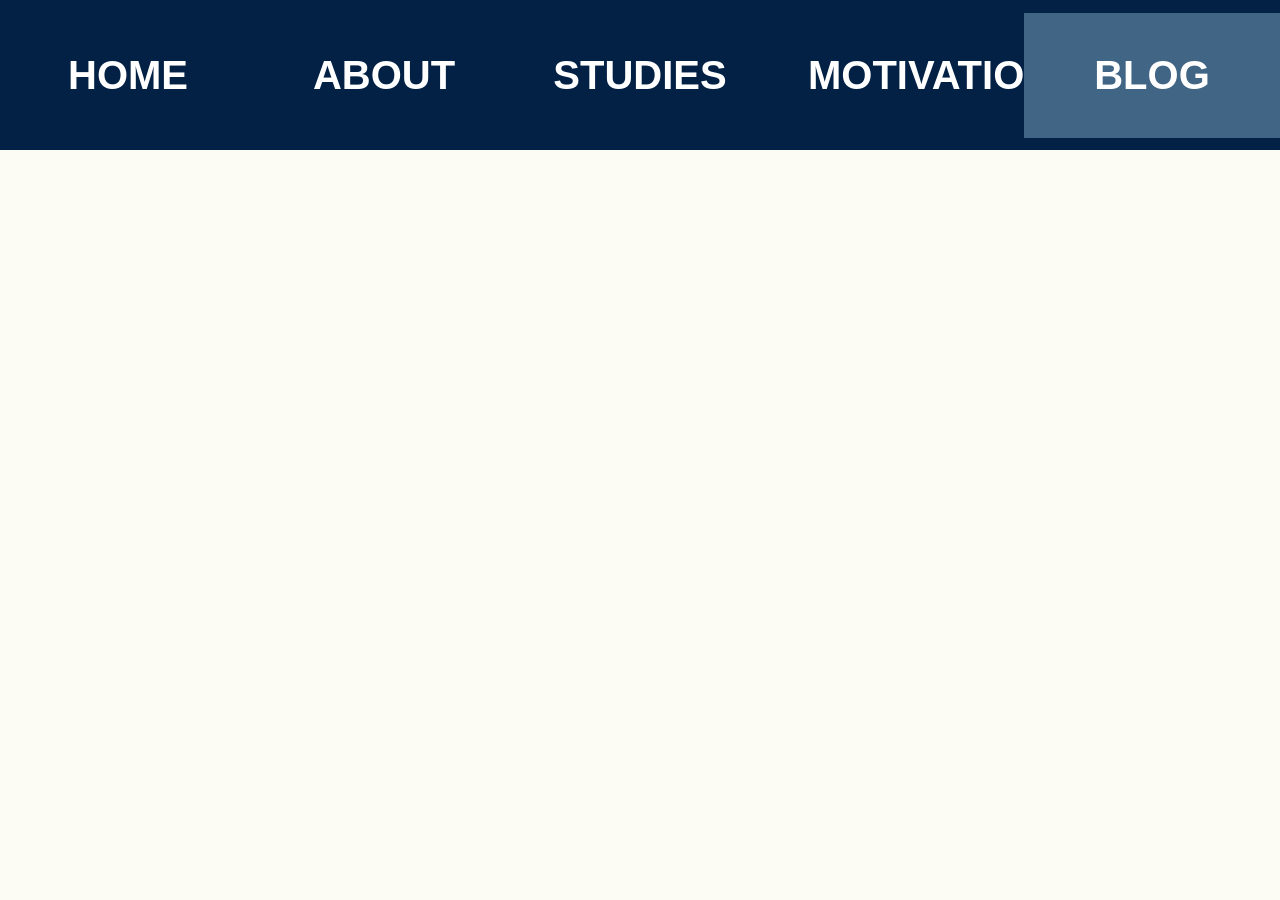
<file: blog.html>
<!DOCTYPE html>
<html lang="en">
<head>
    <meta charset="UTF-8">
    <meta http-equiv="X-UA-Compatible" content="IE=edge">
    <meta name="viewport" content="width=device-width, initial-scale=1.0">
    <title>BLOG</title>
    <link rel="stylesheet" href="style.css">
</head>
<body>
    <div class="topBar">
        <a href="index.html" class="navItem button">HOME</a>
        <a href="about.html"class="navItem button">ABOUT</a>
        <a href="dashboard.html" class="navItem button">STUDIES</a>
        <a href="why-it.html" class="navItem button">MOTIVATION</a>
        <a class="selected">BLOG</a>
        </div>
</body>
</html>
</file>
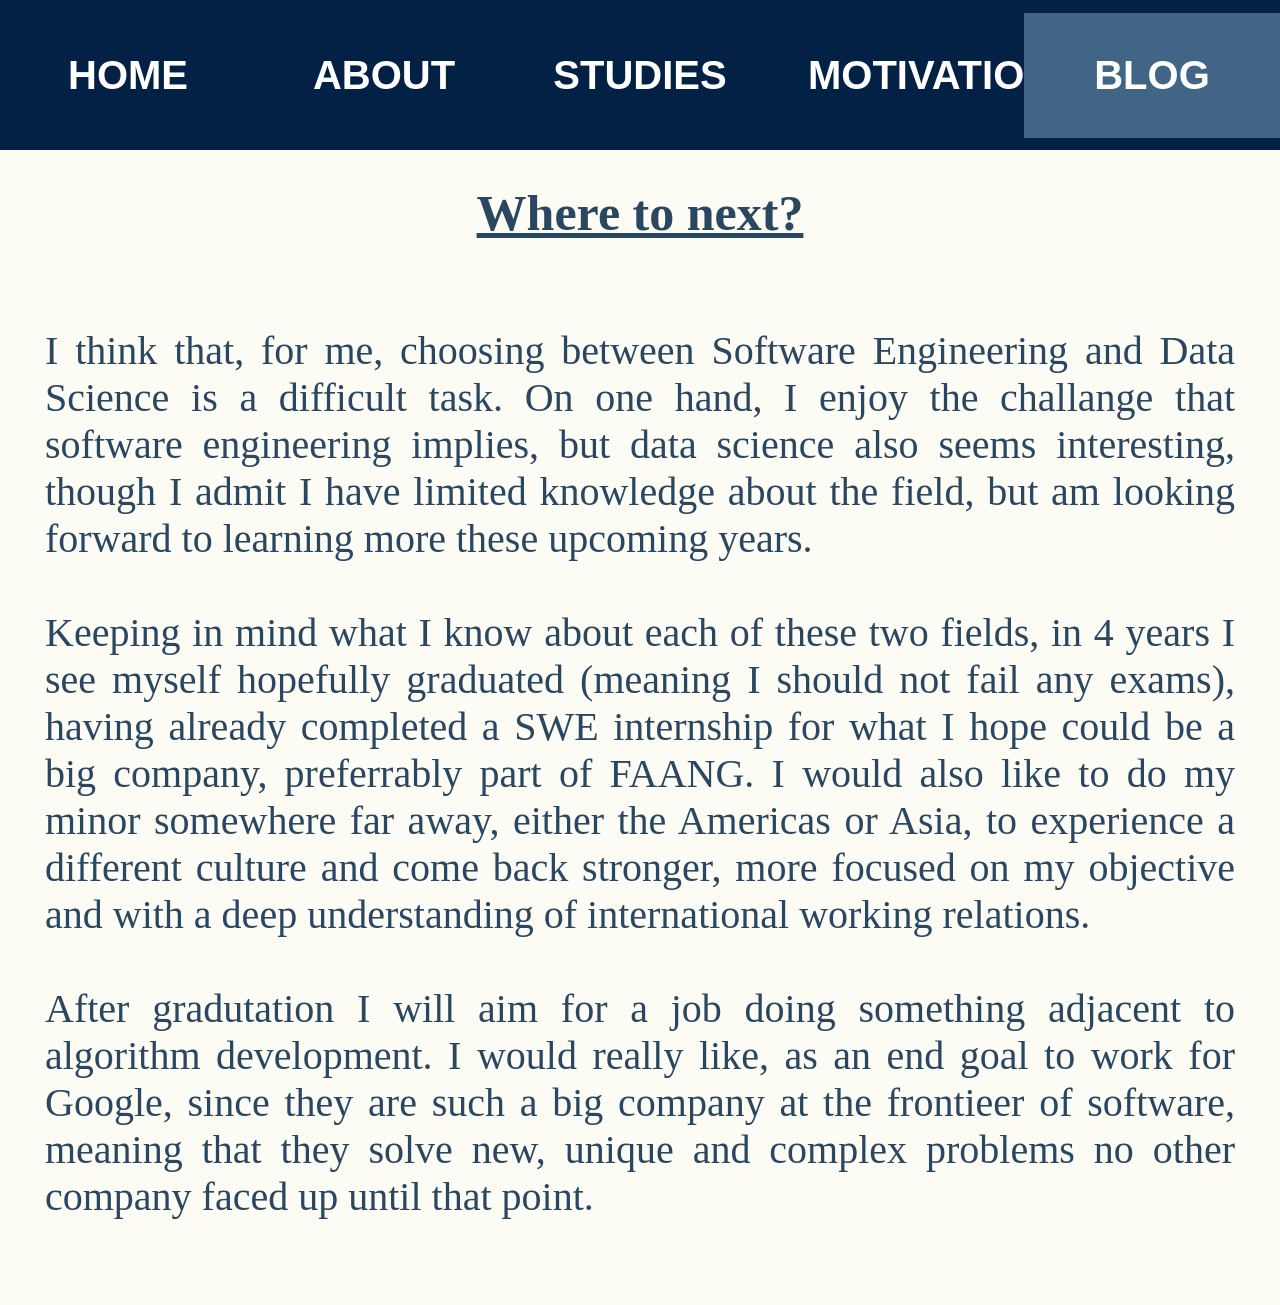
<file: blogDirection.html>
<!DOCTYPE html>
<html lang="en">
<head>
    <meta charset="UTF-8">
    <meta http-equiv="X-UA-Compatible" content="IE=edge">
    <meta name="viewport" content="width=device-width, initial-scale=1.0">
    <link rel="stylesheet" href="style.css" />
    <title>DIRECTION</title>
</head>
<body>
    <div class="topBar">
        <a href="index.html" class="navItem button">HOME</a>
        <a href="about.html"class="navItem button">ABOUT</a>
        <a href="dashboard.html" class="navItem button">STUDIES</a>
        <a href="why-it.html" class="navItem button">MOTIVATION</a>
        <a class="selected navItem button" href="blog.html">BLOG</a>
        </div>

        <h1 class="basicText title centered">Where to next?</h1>

        <p class="directionText basicText justified">
            I think that, for me, choosing between Software Engineering and Data Science is a difficult task. On one hand, I enjoy the challange that software engineering implies, but data science also seems interesting, though I admit I have limited knowledge about the field, but am looking forward to learning more these upcoming years.
        	<br><br>Keeping in mind what I know about each of these two fields, in 4 years I see myself hopefully graduated (meaning I should not fail any exams), having already completed a SWE internship for what I hope could be a big company, preferrably part of FAANG. I would also like to do my minor somewhere far away, either the Americas or Asia, to experience a different culture and come back stronger, more focused on my objective and with a deep understanding of international working relations.
	        <br><br>After gradutation I will aim for a job doing something adjacent to algorithm development. I would really like, as an end goal to work for Google, since they are such a big company at the frontieer of software, meaning that they solve new, unique and complex problems no other company faced up until that point.

        </p>
        
</body>
</html>
</file>
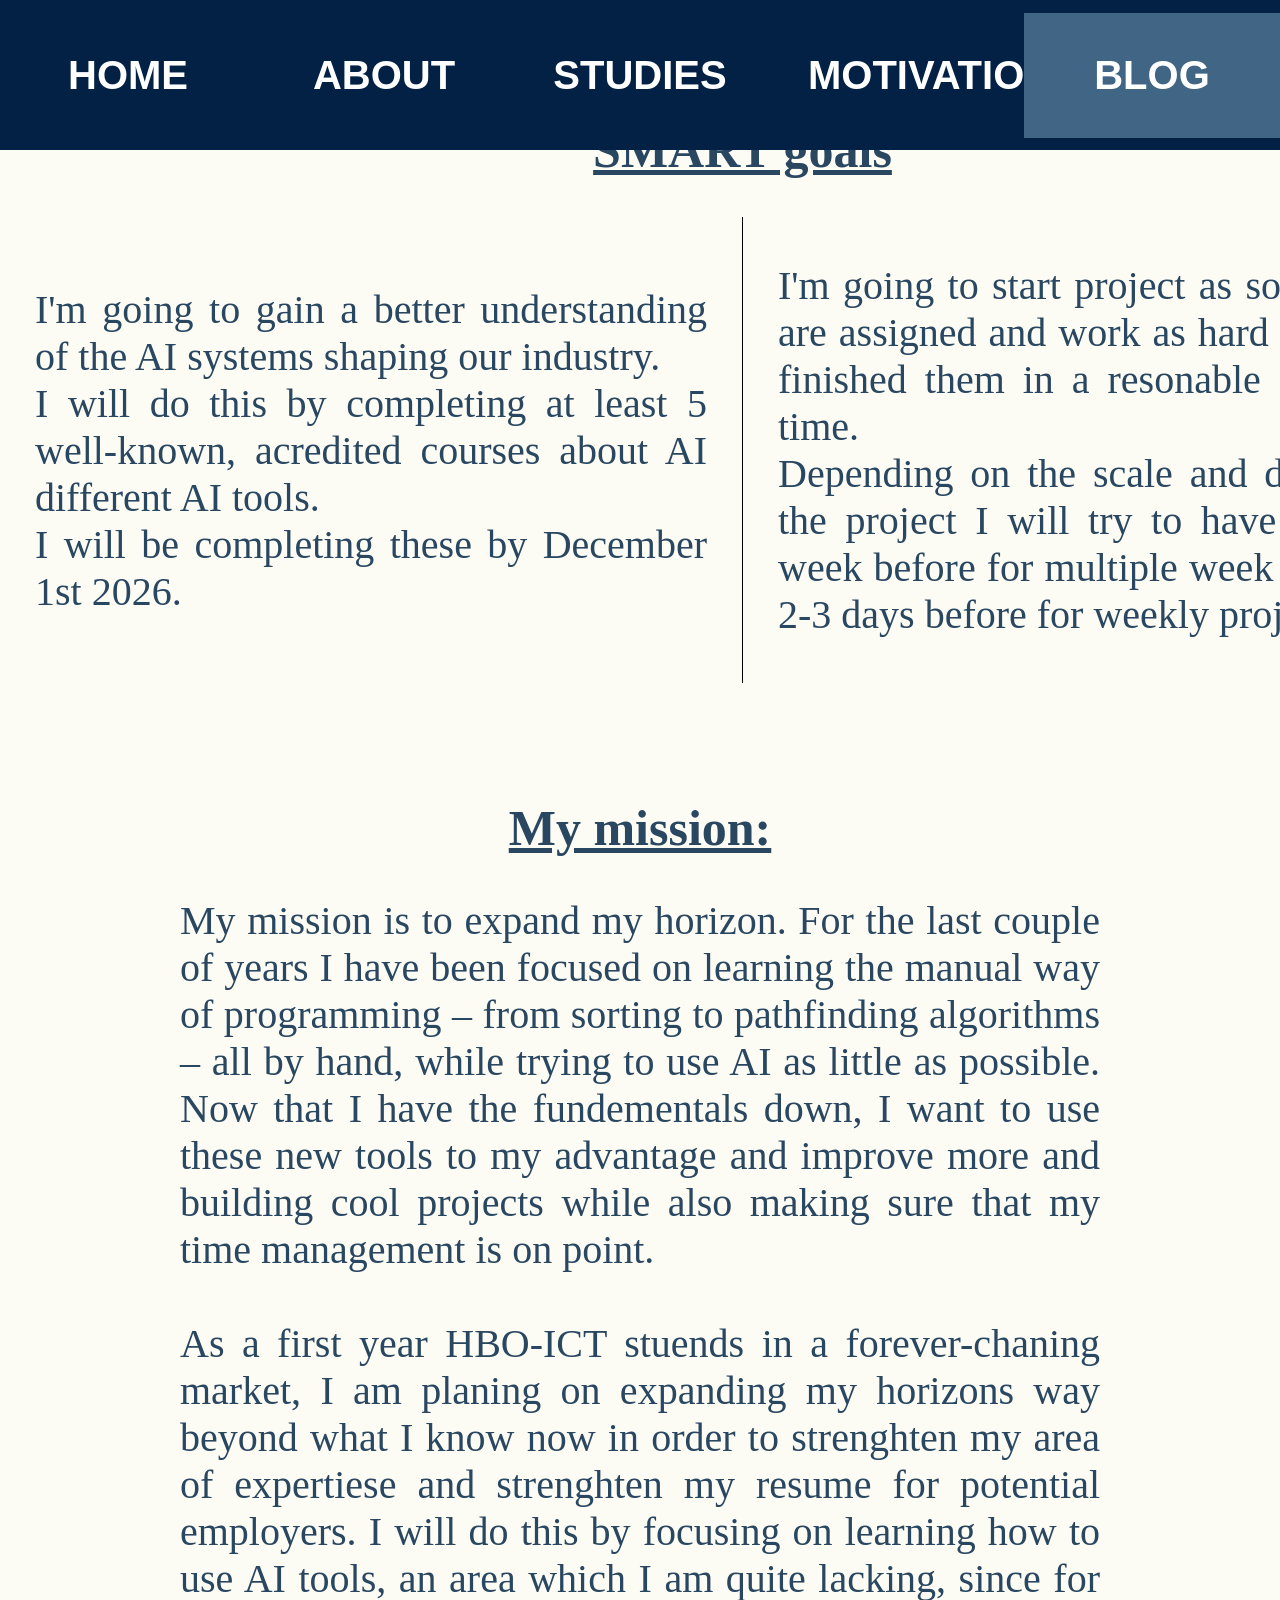
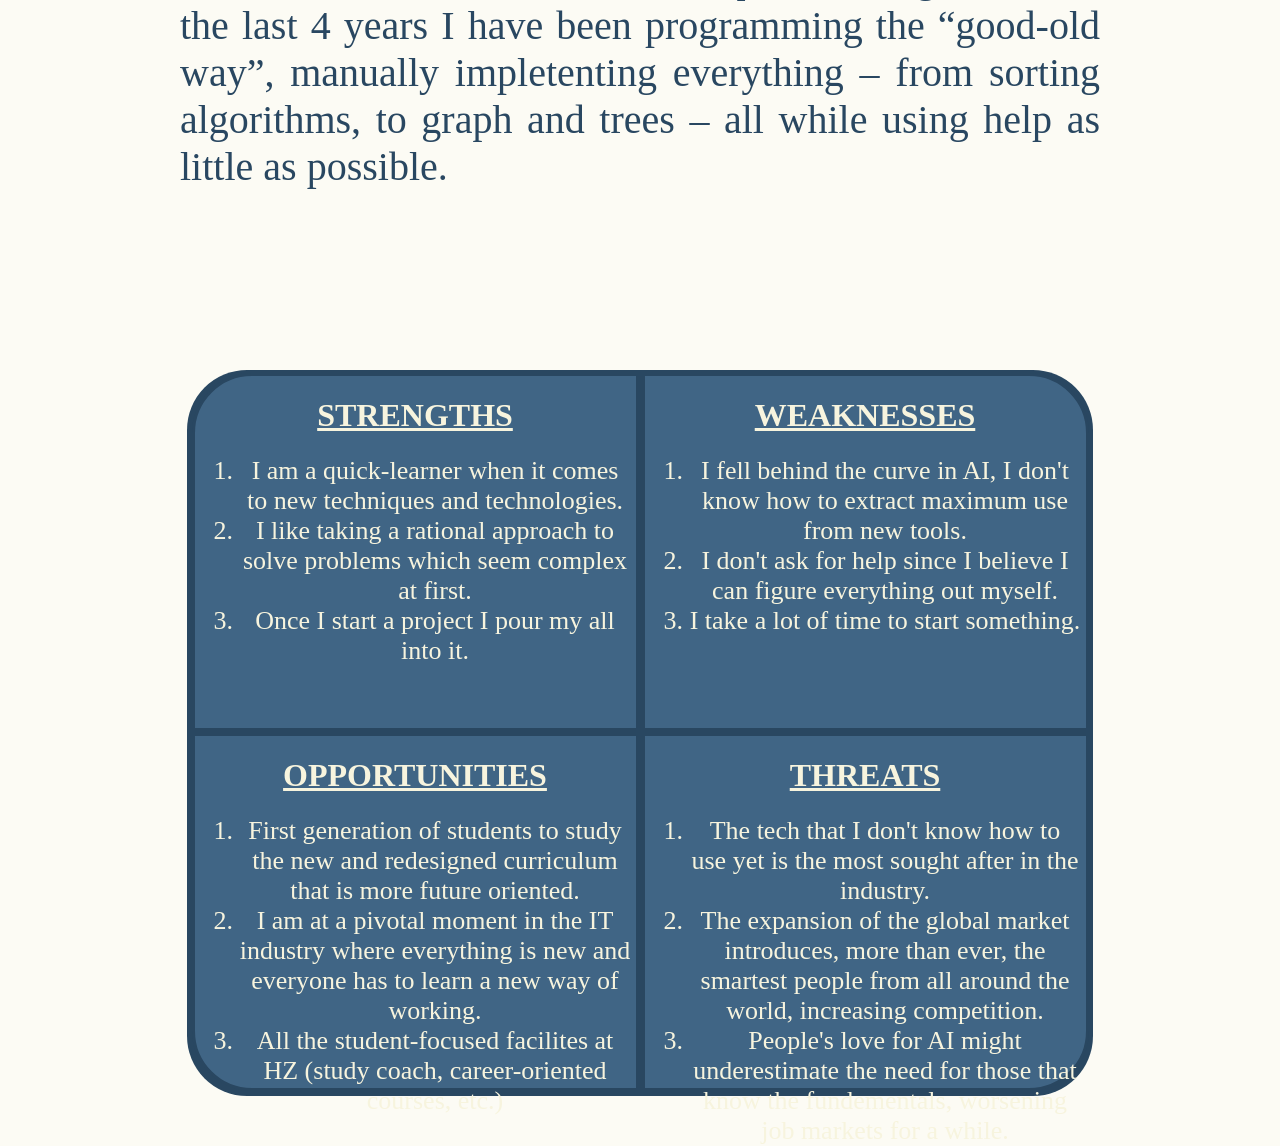
<file: blogGoals.html>
<!DOCTYPE html>
<html lang="en">
<head>
    <meta charset="UTF-8">
    <meta http-equiv="X-UA-Compatible" content="IE=edge">
    <meta name="viewport" content="width=device-width, initial-scale=1.0">
    <title>GOALS</title>
    <link rel="stylesheet" href="style.css">
</head>
<body>
    <div class="topBar">
        <a href="index.html" class="navItem button">HOME</a>
        <a href="about.html"class="navItem button">ABOUT</a>
        <a href="dashboard.html" class="navItem button">STUDIES</a>
        <a href="why-it.html" class="navItem button">MOTIVATION</a>
        <a class="selected navItem button" href="blog.html">BLOG</a>
        </div>

           <table class="goalTable">
                <tr class="goalTr">
                    <td colspan="2" class="goalTd">
                        <h1 class="basicText title">SMART goals</h1>
                    </td>
                </tr>
                <tr class="goalTr">
                    <td class="goalTd">
                        <p class="goalP basicText justified">
                        I'm going to gain a better understanding of the AI systems shaping our industry.
                        <br>I will do this by completing at least 5 well-known, acredited courses about AI different AI tools.
                        <br>I will be completing these by December 1st 2026.
                        </p>
                    </td>
                    <td class="goalTd">
                        <p class="goalP basicText justified">
                            I'm going to start project as soon as they are assigned and work as hard as I can to finished them in a resonable amount of time.
                            <br>Depending on the scale and deadline of the project I will try to have it done a week before for multiple week project, or 2-3 days before for weekly projects.
                            <!--<br>I will look back at the end of block 2 to see how well I have kept this.-->

                        </p>
                    </td>
                </tr>
           </table>

        <div class="missionDiv">
                <h1 class="basicText title centered">My mission:</h1>

                <p class="justified basicText mission centered">
                    My mission is to expand my horizon. For the last couple of years I have been focused on learning the manual way of programming – from sorting to pathfinding algorithms – all by hand, while trying to use AI as little as possible. Now that I have the fundementals down, I want to use these new tools to my advantage and improve more and building cool projects while also making sure that my time management is on point.
                    <br><br>As a first year HBO-ICT stuends in a forever-chaning market, I am planing on expanding my horizons way beyond what I know now in order to strenghten my area of expertiese and strenghten my resume for potential employers.
                    I will do this by focusing on learning how to use AI tools, an area which I am quite lacking, since for the last 4 years I have been programming the “good-old way”, manually impletenting everything – from sorting algorithms, to graph and trees – all while using help as little as possible.
                </p>
        </div>

        <div class="swot">
           <div class="strenghts">
                <h1 class="swotTitle">STRENGTHS</h1>
                <ol class="list">
                    <li class="swotList">I am a quick-learner when it comes to new techniques and technologies.</li>
                    <li class="swotList">I like taking a rational approach to solve problems which seem complex at first.</li>
                    <li class="swotList">Once I start a project I pour my all into it.</li>
                </ol>
           </div>
           <div class="weakness">
                <h1 class="swotTitle">WEAKNESSES</h1>
                <ol class="list">
                    <li class="swotList">I fell behind the curve in AI, I don't know how to extract maximum use from new tools.</li>
                    <li class="swotList">I don't ask for help since I believe I can figure everything out myself.</li>
                    <li class="swotList">I take a lot of time to start something.</li>

                </ol>
           </div>
           <div class="opportunities">
                <h1 class="swotTitle">OPPORTUNITIES</h1>
                <ol class="list">
                    <li class="swotList">First generation of students to study the new and redesigned curriculum that is more future oriented.</li>
                    <li class="swotList">I am at a pivotal moment in the IT industry where everything is new and everyone has to learn a new way of working.</li>
                    <li class="swotList">All the student-focused facilites at HZ (study coach, career-oriented courses, etc.)</li>
                </ol>
           </div>
           <div class="threats">
                <h1 class="swotTitle">THREATS</h1>
                <ol class="list">
                    <li class="swotList">The tech that I don't know how to use yet is the most sought after in the industry.</li>
                    <li class="swotList">The expansion of the global market introduces, more than ever, the smartest people from all around the world, increasing competition.</li>
                    <li class="swotList">People's love for AI might underestimate the need for those that know the fundementals, worsening job markets for a while.</li>
                </ol>
           </div>

            
        </div>

        
           

       
</body>
</html>
</file>
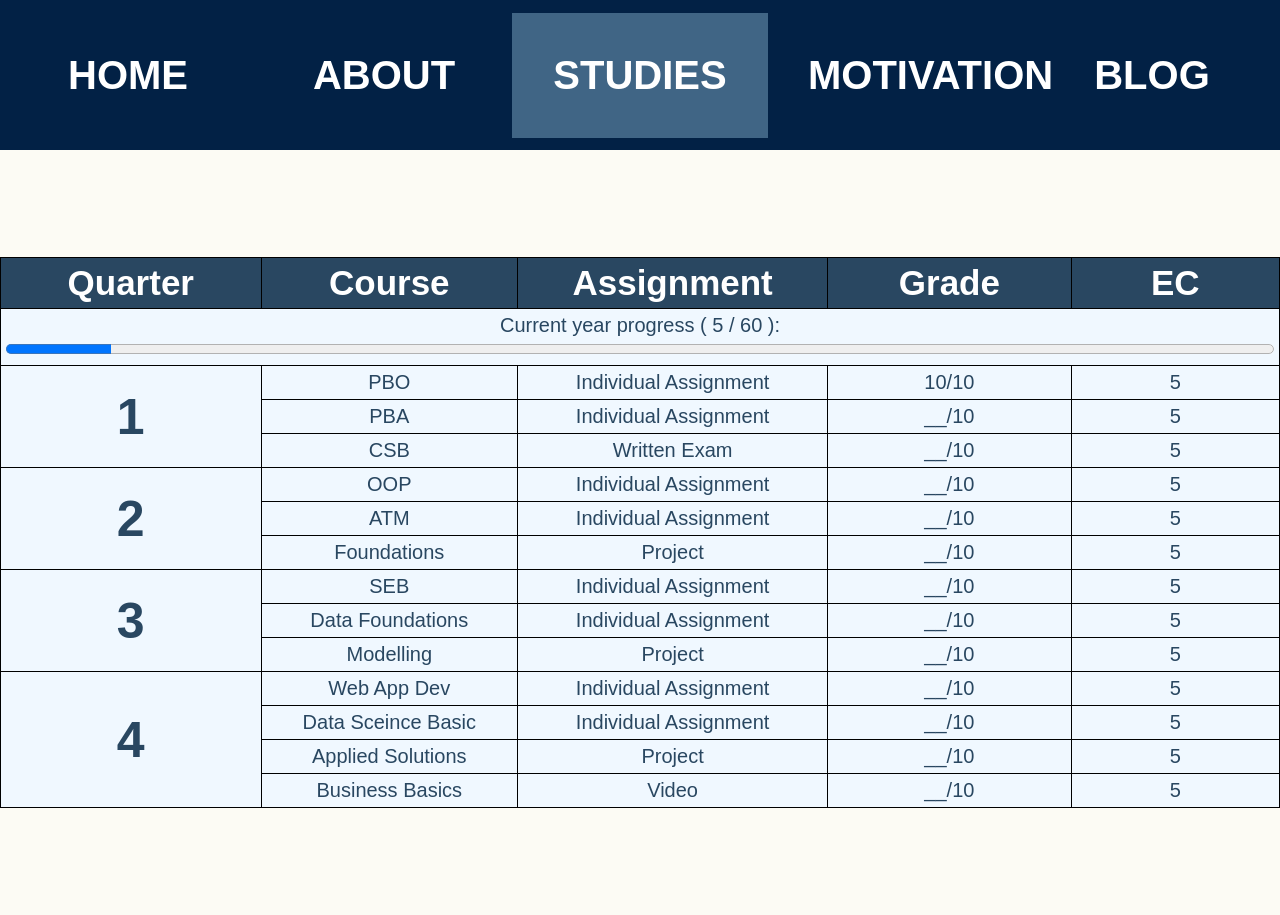
<file: dashboard.html>
<!DOCTYPE html>
<html lang="en">
<head>
    <meta charset="UTF-8">
    <meta http-equiv="X-UA-Compatible" content="IE=edge">
    <meta name="viewport" content="width=device-width, initial-scale=1.0">
    <link rel="stylesheet" href="style.css" />
    <title>STUDIES</title>
</head>
<body class="nonScrollable">

<div class="topBar">

    <a href="index.html" class="navItem button">HOME</a>
    <a href="about.html" class="navItem button">ABOUT</a>
    <p class="selected">STUDIES</p>
    <a href="why-it.html" class="navItem button">MOTIVATION</a>
    <a href="blog.html" class="navItem button">BLOG</a>
    

</div>

<table class="outsideTable">
    
    <tr>
        <th>Quarter</th>
        <th>Course</th>
        <th>Assignment</th>
        <th>Grade</th>
        <th>EC</th>
    </tr>
    <tr>
        <!--<td colspan="2">Current progress:</td>-->
        <td colspan="5"><label>Current year progress ( 5 / 60 ):<progress class="progressBar" max="60" value="5"></progress></label></td>
    </tr>
    <tr class="row">
        <td rowspan="3" class="number"><b>1</b></td>
        <td>PBO</td>
        <td>Individual Assignment</td>
        <td>10/10</td>
        <td>5</td>
    </tr>

    <tr>
        <td>PBA</td>
        <td>Individual Assignment</td>
        <td>__/10</td>
        <td>5</td>
    </tr>

    </tr>
        <td>CSB</t  §d>
        <td>Written Exam</td>
        <td>__/10</td>
        <td>5</td>
    </tr>

    <tr class="row">
        <td rowspan="3" class="number"><b>2</b></td>
        <td >OOP</td>
        <td >Individual Assignment</td>
        <td >__/10</td>
        <td >5</td>
    </tr>

    <tr>
        <td >ATM</td>
        <td >Individual Assignment</td>
        <td >__/10</td>
        <td >5</td>
    </tr>

    <tr>
        <td >Foundations</td>
        <td >Project</td>
        <td >__/10</td>
        <td >5</td>
    </tr>


    <tr class="row">
        <td rowspan="3" class="number"><b>3</b></td>
        <td >SEB</td>
        <td >Individual Assignment</td>
        <td >__/10</td>
        <td >5</td>
    </tr>

    <tr>
        <td >Data Foundations</td>
        <td >Individual Assignment</td>
        <td >__/10</td>
        <td >5</td>
    </tr>

    <tr>
        <td >Modelling</td>
        <td >Project</td>
        <td >__/10</td>
        <td >5</td>
    </tr>

    <tr class="row">
        <td rowspan="4" class="number"><b>4</b></td>
        <td >Web App Dev</td>
        <td >Individual Assignment</td>
        <td >__/10</td>
        <td >5</td>
    </tr>

    <tr>
        <td >Data Sceince Basic</td>
        <td >Individual Assignment</td>
        <td >__/10</td>
        <td >5</td>
    </tr>

    <tr>
        <td >Applied Solutions</td>
        <td >Project</td>
        <td >__/10</td>
        <td >5</td>
    </tr>

    <tr>
        <td >Business Basics</td>
        <td >Video</td>
        <td >__/10</td>
        <td >5</td>
    </tr>


</table>  
</body>
</html>
</file>
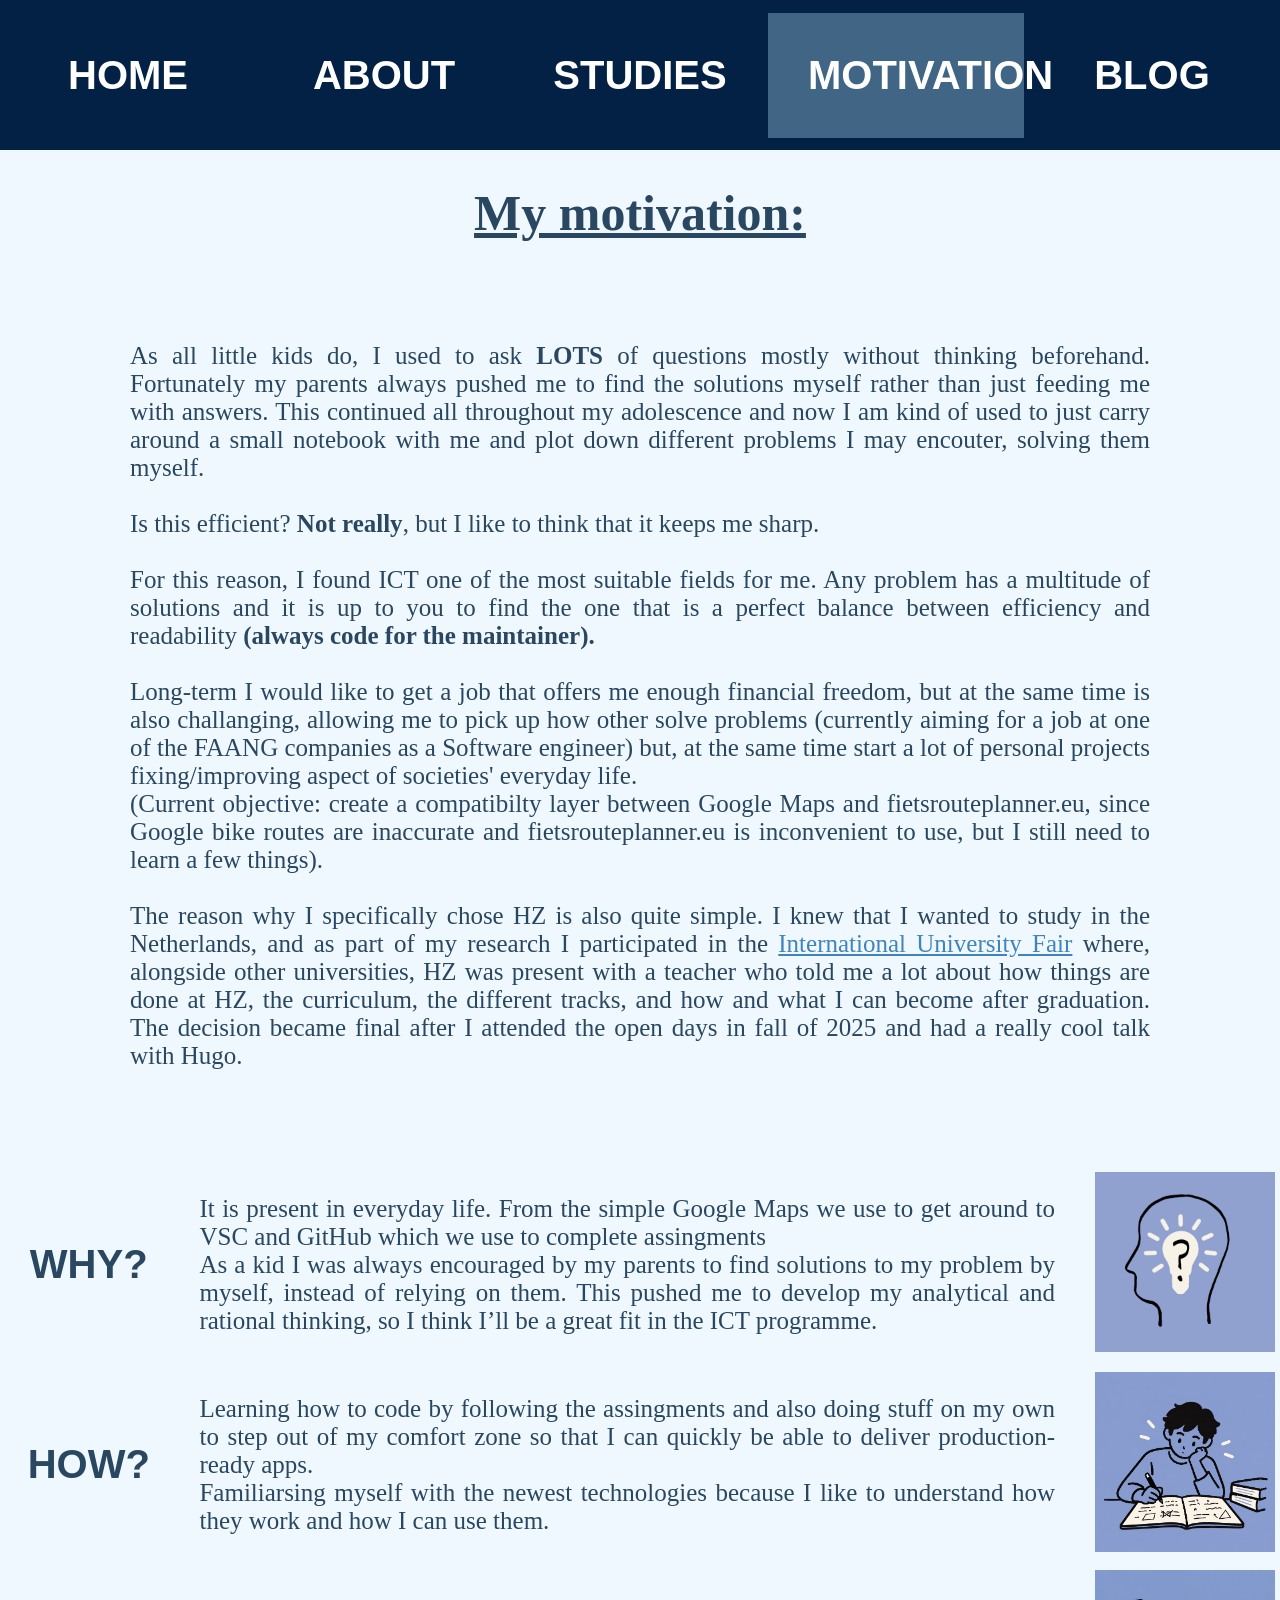
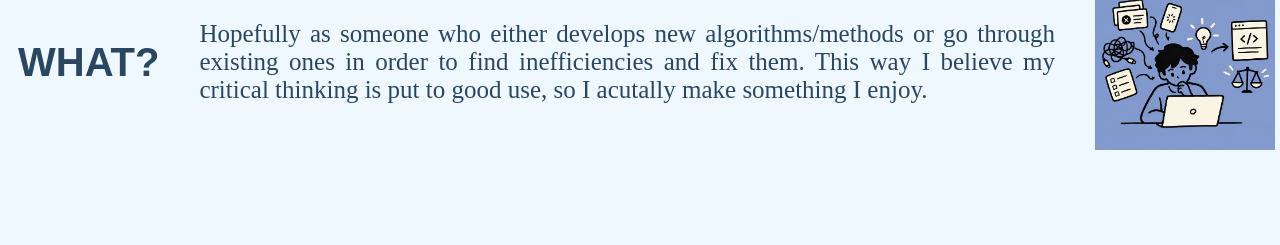
<file: why-it.html>
<!DOCTYPE html>
<html lang="en">

<head>
    <meta charset="UTF-8">
    <meta http-equiv="X-UA-Compatible" content="IE=edge">
    <meta name="viewport" content="width=device-width, initial-scale=1.0">
    <link rel="stylesheet" href="style.css" />
    <title>MOTIVATION</title>
</head>

<body class="motivation">
    <div class="topBar">
        <a href="index.html" class="navItem button">HOME</a>
        <a href="about.html" class="navItem button">ABOUT</a>
        <a href="dashboard.html" class="navItem button">STUDIES</a>
        <a class="selected">MOTIVATION</a>
        <a href="blog.html" class="navItem button">BLOG</a>
    </div>

    <div class="motivation">
        
        <h1 class="title basicText centered" >My motivation:</h1>

        <p class="motivationText basicText justified">
            As all little kids do, I used to ask <strong> LOTS </strong>of questions mostly without thinking beforehand. Fortunately my parents always pushed me to find the solutions myself rather than just feeding me with answers.
            This continued all throughout my adolescence and now I am kind of used to just carry around a small notebook with me and plot down different problems I may encouter, solving them myself.
            <br><br>Is this efficient? <strong>Not really</strong>, but I like to think that it keeps me sharp. 
            <br><br>For this reason, I found ICT one of the most suitable fields for me. Any problem has a multitude of solutions and it is up to you to find the one that is a perfect balance between efficiency and readability <strong>(always code for the maintainer).</strong>
            <br><br>Long-term I would like to get a job that offers me enough financial freedom, but at the same time is also challanging, allowing me to pick up 
            how other solve problems (currently aiming for a job at one of the FAANG companies as a Software engineer) but, at the same time start a lot of
            personal projects fixing/improving aspect of societies' everyday life. 
            <br>(Current objective: create a compatibilty layer between Google Maps and fietsrouteplanner.eu, since Google bike routes are inaccurate and fietsrouteplanner.eu is inconvenient to use, but I still need to learn a few things).
            <br><br>The reason why I specifically chose HZ is also quite simple. I knew that I wanted to study in the Netherlands, and as part of my research I
            participated in the <a class="iufLink" href="https://iuf.world/ro/">International University Fair</a> where, alongside other universities, HZ was present with a teacher who told me a lot about how
            things are done at HZ, the curriculum, the different tracks, and how and what I can become after graduation. The decision  became final after I 
            attended the open days in fall of 2025 and had a really cool talk with Hugo.
        </p>

        <table class="motivationTable">
            <tr class="motivationTr">
                <td class="motivationTd short">
                    <h1>WHY?</h1>
                </td>
                <td class="motivationTd">
                    <p class="basicText justified">
                        It is present in everyday life. From the simple Google Maps we use to get around to VSC and
                        GitHub which we use to complete assingments
                        <br>As a kid I was always encouraged by my parents to find solutions to my problem by myself,
                        instead of relying on them. This pushed me to develop my analytical and rational thinking, so I
                        think I’ll be a great fit in the ICT programme.

                    </p>
                </td>
                <td class="motivationTd">
                    <img src="./images/question.webp" class="motiavtionImage">
                </td>
            </tr>
            <tr class="motivationTr">
                <td class="motivationTd short">
                    <h1>HOW?</h1>
                </td>
                <td class="motivationTd">
                    <p class="basicText justified">
                        Learning how to code by following the assingments and also doing stuff on my own to step out of
                        my comfort zone so that I can quickly be able to deliver production-ready apps.
                        <br>Familiarsing myself with the newest technologies because I like to understand how they work
                        and how I can use them.

                    </p>
                </td>
                <td class="motivationTd">
                    <img src="./images/solution.webp" class="motiavtionImage">
                </td>
            </tr>
            <tr class="motivationTr">
                <td class="motivationTd short">
                    <h1>WHAT?</h1>
                </td>
                <td class="motivationTd">
                    <p class="basicText justified">
                        Hopefully as someone who either develops new algorithms/methods or go through existing ones in
                        order to find inefficiencies and fix them. This way I believe my critical thinking is put to
                        good use, so I acutally make something I enjoy.
                    </p>
                </td>
                <td class="motivationTd">
                    <img src="./images/ICT.webp" class="motiavtionImage">
                </td>
            </tr>
        </table>

    </div>

</body>

</html>
</file>
<file: style.css>
/*
COLORS:
Cream Background: fcfbf4
Top bar Navy: 022145
Text Navy: 294761

*/

body {

    padding: 0;
    margin: 0;
    background-color: #fcfbf4;
}

.nonScrollable {
    overflow: hidden;
}

html {
    padding: 0;
    margin: 0;
}

.header {
    width: 100%;
    height: 15vh;
    display: flex;
    justify-content: space-between;
    padding-bottom: -30px;
    background-color: #fcfbf4;
    margin: 0;
    text-align: center;
}

.socials {
    float: left;
    flex-direction: row;
    align-self: flex-start;
    width: 25vh;
    margin-top: 1%;

}

.hzLogo{
    scale:85%;
    margin-top: 10px;
    margin-bottom: -10px;
}

.socialItem {
    margin-left: 15px;
    padding-top: 0px;
    margin-top:4vh;
    display: inline-block;
    width: 6vh;
    scale:110%;
}

.middleSection {
    width: 50vh;
    width: auto;
    font-family: "Playfair Display", serif;
    text-align: center;
    /*font-family: "Yantramanav", sans-serif;*/
    font-size: 55px;
    font-weight: 900;
    color: #294761;

}


.middleSection>h1 {
    margin: 0;
}

.contactInfo {
    width: 25vh;
    margin-top: 1%;
    margin-right: 25px;
    color: #294761;
    font-size: 25px;
    direction: rtl;

}

.hero {
    position: relative;
}

.videoBG {
    width: 100%;
    height: 150%;
    object-fit: cover;
}


.description {
    position: absolute;
    top: 13vh;
    left: 0;
    width: 100%;
    font-size:25px;
    text-align: center;
    color: white;
    background: transparent;
    z-index: 3;
}

.sideNote {
    display: flex;
    text-align: center;
    justify-content: center;
    margin-top: 150px;
}

.navbar {
    position: absolute;
    top: 300px;
    left: 0;
    width: 100%;

    display: flex;
    justify-content: space-around;
    align-items: center;

    z-index: 3;
}

.item {
    position: static;
    margin-top: 5vh;
    width: 20%;
    padding-top: 10vh;
    padding-bottom: 10vh;
    text-align: center;
    max-block-size: 50px;
    display: inline-block;
    background-color: #1b1c1e8f;
    font-family: "Yantramanav", sans-serif;
    font-weight: 900;
    font-size: 50px;
    text-justify: auto;
    border-radius: 10px;
    transition: scale 0.3s ease;
}


.item:hover {
    background-color: #0000005d;
    scale: 110%;

}

a {
    color: white;
    text-decoration: none;

}

table,
th,
td {
    font-family: "Yantramanav", sans-serif;
    margin:0 auto;
}

table {

    height: 85vh;
    position: absolute;
    display: flex;
    align-items: center;
    justify-content: center;
    border-collapse: collapse;
}

th {
    width: 500px;
    background-color: #294761;
    color: #ffffff;
    padding: 5px;
    font-size: 35px;
    border: 1px solid black;
}

td {
    text-align: center;
    padding: 5px;
    font-size: 20px;
    background-color: aliceblue;
    color: #294761;
    border: 1px solid black;

}

.number {
    font-size: 50px;
}

.topBar {
    z-index:2;
    top:0;
    position:sticky;
    display: flex;
    flex-direction: row;
    margin: 0;
    height: 150px;
    width: 100%;

    justify-content: space-evenly;
    align-items: center;
    background-color: #022145;
    border-bottom: black;
}

.navItem {
    text-align: center;
    flex: 1;
    width: 10%;
    padding: 40px;
    font-size: 40px;
    margin: 0 auto;
    font-family: "Yantramanav", sans-serif;
    font-weight: 900;


}

.selected {
    color: white;
    text-align: center;
    flex: 1;
    width: 10%;
    padding: 40px;
    font-size: 40px;
    background-color: #406585;
    font-family: "Yantramanav", sans-serif;
    font-weight: 900;


}

.button:hover {
    background-color: #406585;


}

.progressBar {
    width: 100%;
}

.images{
    top:150px;
    display: flex;
    justify-content: center;
}

.profile {
    display: flex;

}

.profilePic {
    width: 500px;
    height: 500px;
    border-radius: 20px;
    border: 3px solid #406585;
}

.profilePicCaption {
    flex:1;
    text-indent: 1%;
    font-family: "Yantramanav", sans-serif;
    font-weight: 900;

}

.romanianFlag {
    flex:1;
    width: 500px;
    border-radius: 20px;
    border: 3px solid #406585;
}

@keyframes slide-in-left {
    0% {
        transform: translateX(-100%);
    }

    100% {
        transform: translateX(0);
    }
}

@keyframes slide-in-right {
    0% {
        transform: translateX(100%);
    }

    100% {
        transform: translateX(0);
    }
}

.sliding-element-left {
    animation: slide-in-left 2s ease;

}

.sliding-element-right {
    animation: slide-in-right 2s ease;

}

.content {
    max-width: fit-content;
    margin:0 auto;
    margin:150px;
    
}

.basicText   {
    font-family: "Playfair Display", serif;
    font-size: 30px;
    color:#294761;
}

.content>p{
    text-align: justify;
}

.gallery{
    margin:0 auto;
    display: flex;
    max-width: 1500px;
    flex-wrap: wrap;
    justify-self: center;
    justify-content: center;


}

.galItem{
    width: 480px;
    padding: 10px;
    height: 500px;
    object-fit:cover;
    border-radius: 20px;
}

.blogHeader{
    height: 100vh;
}

.choice{
    display: flex;
    height: 100%;
    margin:0 auto;
    align-items: stretch;
    justify-content: center;
}

.option{
    direction: flex;
    flex-direction: column;
    font-size: 40px;
}

.goals{
    background-image:url(images/newGoals.webp);
    background-position: center;
    background-repeat: no-repeat;
    background-size:cover;

    display: flex;
    color:aliceblue;
    
    width: 50%;
    background-color: #294761;
    align-items: center;
    justify-content: center;

}

.direction{
    background-image: url(images/newDirection.webp);
    background-position: center;
    background-repeat: no-repeat;
    background-size:cover;
    background-color: #294761;
    display: flex;
    width: 50%;
    align-items: center;
    justify-content: center;

    color:aliceblue;
}

.option:hover{
    scale:105%
}

.blogRedirect{
    background-color: #0000009a;
    padding: 1vh;
    border-radius: 10px;
    font-size:20px
}

.motivation {
    background-color:#f0f8ff ;
}

.videoMotivation{
    height: 85vh;
    width: 100vw;
}

.motivation>p{
    margin:100px;
}

.centered{
    text-align: center;
}

.motiavtionImage{
    width:20vh;
    height:20vh;
}

.motivationTable, .motivationTr, .motivationTd{
    border-style:hidden;
    background-color: transparent;
}

.motivationTable{
    margin:0 auto; position: relative;
    margin-top: -10vh;
    margin-bottom:-10vh;
}

.short{
    width: 5%;
    padding-left: 2vh;
}

.motivationText {
    margin:0 auto;
    margin-top:0;
}

.iufLink{
    color: #4084bb;
    text-decoration: underline;
}

.title{
    font-size:50px;
    text-decoration: underline;
}

.justified{
    text-align:justify;
    padding-left: 30px;
    padding-right: 30px;
    font-size:25px;
}

.swot {
    display: flex;
    flex-wrap: wrap;
    margin: 0 auto;
    justify-content: center;
    margin-top:2vh;
    width: 100vh;
    height: 80vh;
    background-color: #294761;
    border-radius: 60px;
    padding: 3px;
    
}

.swot {
    text-align: center;
    color: #f7f4de;
    margin-bottom: -10vh;
}

.swotTitle {
    text-decoration: underline;
}

.swotList {
    font-size:26px;
}

.strenghts{
    height: 49%;
    width: 49%;
    margin: 0 auto;
    border-style:solid;
    border-color: #294761;
    border-top-left-radius: 60px;
    background-color: #406585;

}
.weakness{
    height: 49%;
    width: 49%;
    margin: 0 auto;
    border-style:solid;
    border-color: #294761;
    border-top-right-radius: 60px;
    background-color: #406585;
    
}

.opportunities{
    height: 49%;
    width: 49%;
    margin: 0 auto;
    border-style:solid;
    border-color: #294761;
    border-bottom-left-radius: 60px;
    background-color: #406585;

}

.threats{
    height: 49%;
    width: 49%;
    margin: 0 auto;
    border-style:solid;
    border-color: #294761;
    border-bottom-right-radius: 60px;
    background-color: #406585;

}

.list{
    font-size: 22px;
    margin-left:5px;
    margin-right: 5px;
    color: #f7f4de;
}

.goalTable{
    margin-top:-150px;
    position:relative;
    width:165vh;
}
.goalTd{
    width: 50%;
    background-color: #fcfbf4;
}

.goalTable,.goalTr {
    border-style: hidden;
    
}

.mission{
    padding-left:20vh;
    padding-right:20vh;
    font-size:40px;
}

.missionDiv{
    margin-bottom:20vh;
}

.directionText{
    padding: 5vh;
    font-size:40px;
}

.goalP {
    font-size: 40px;
}
</file>
